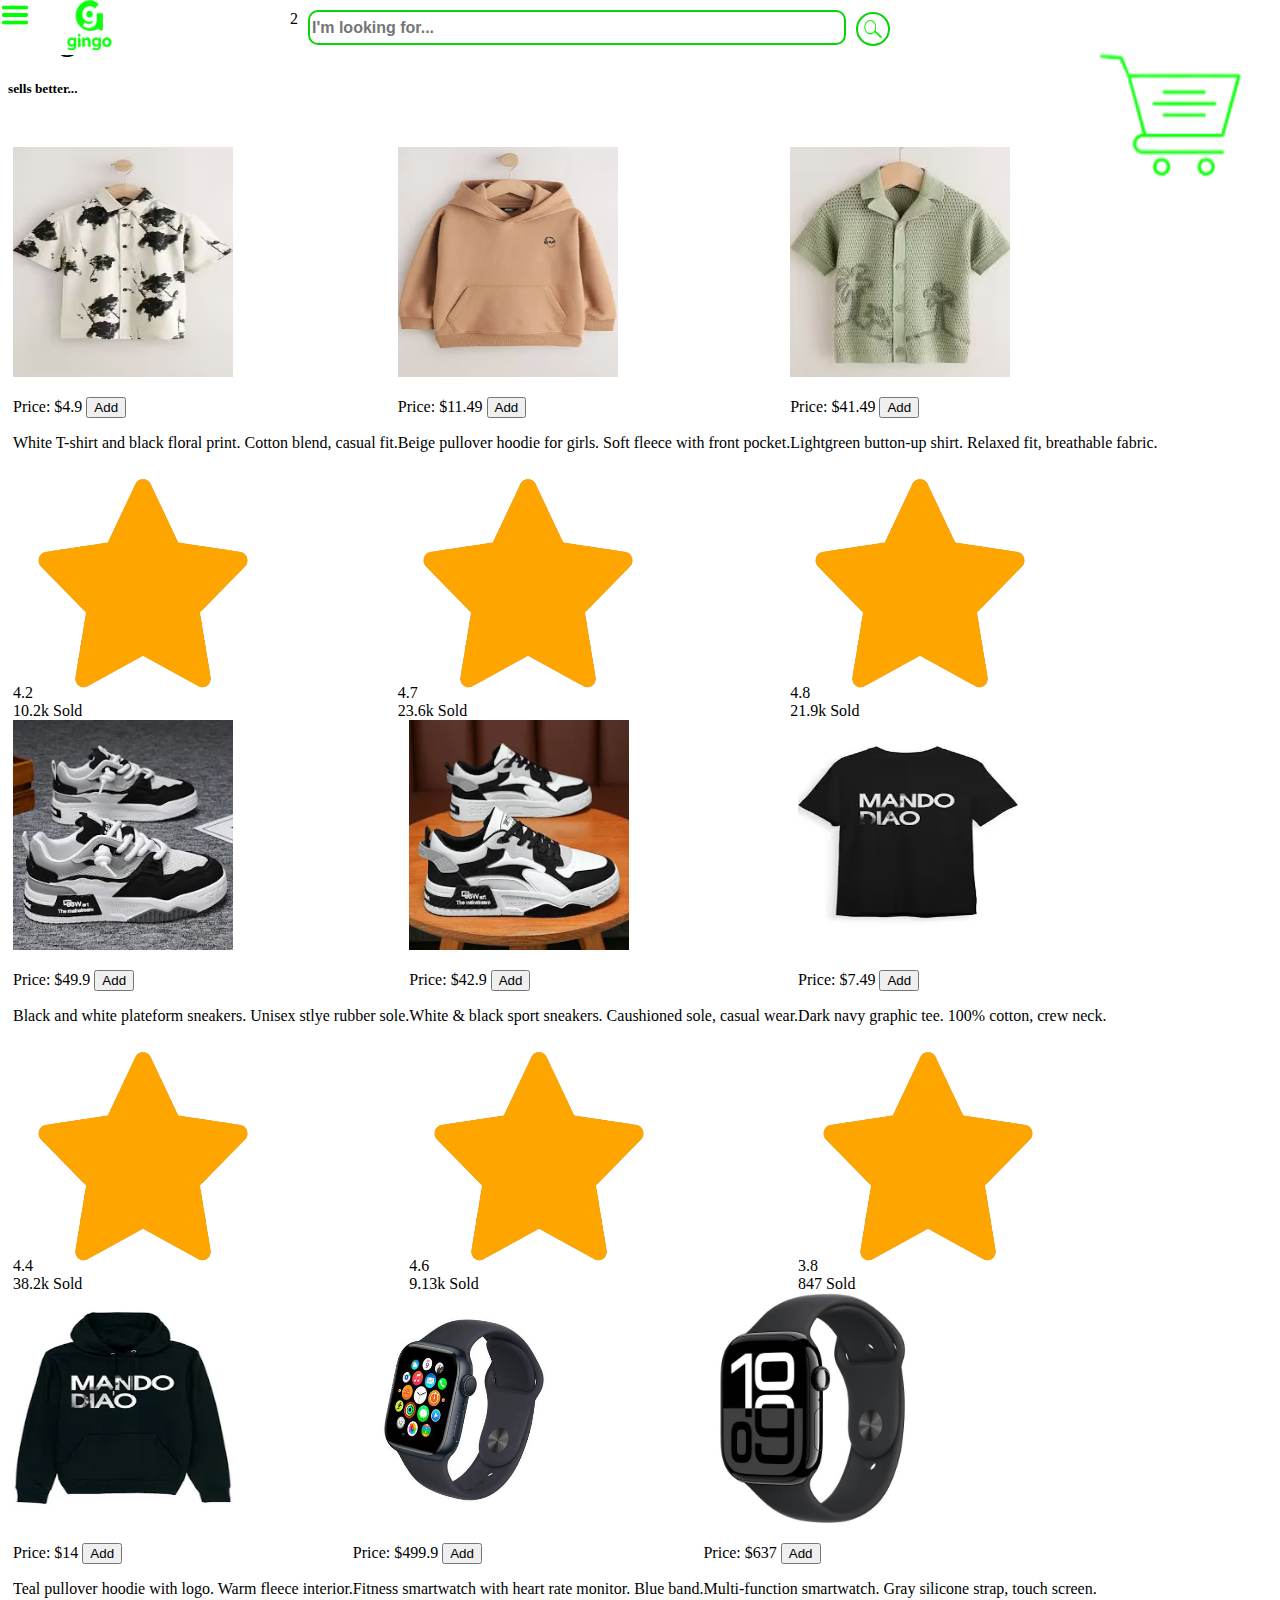
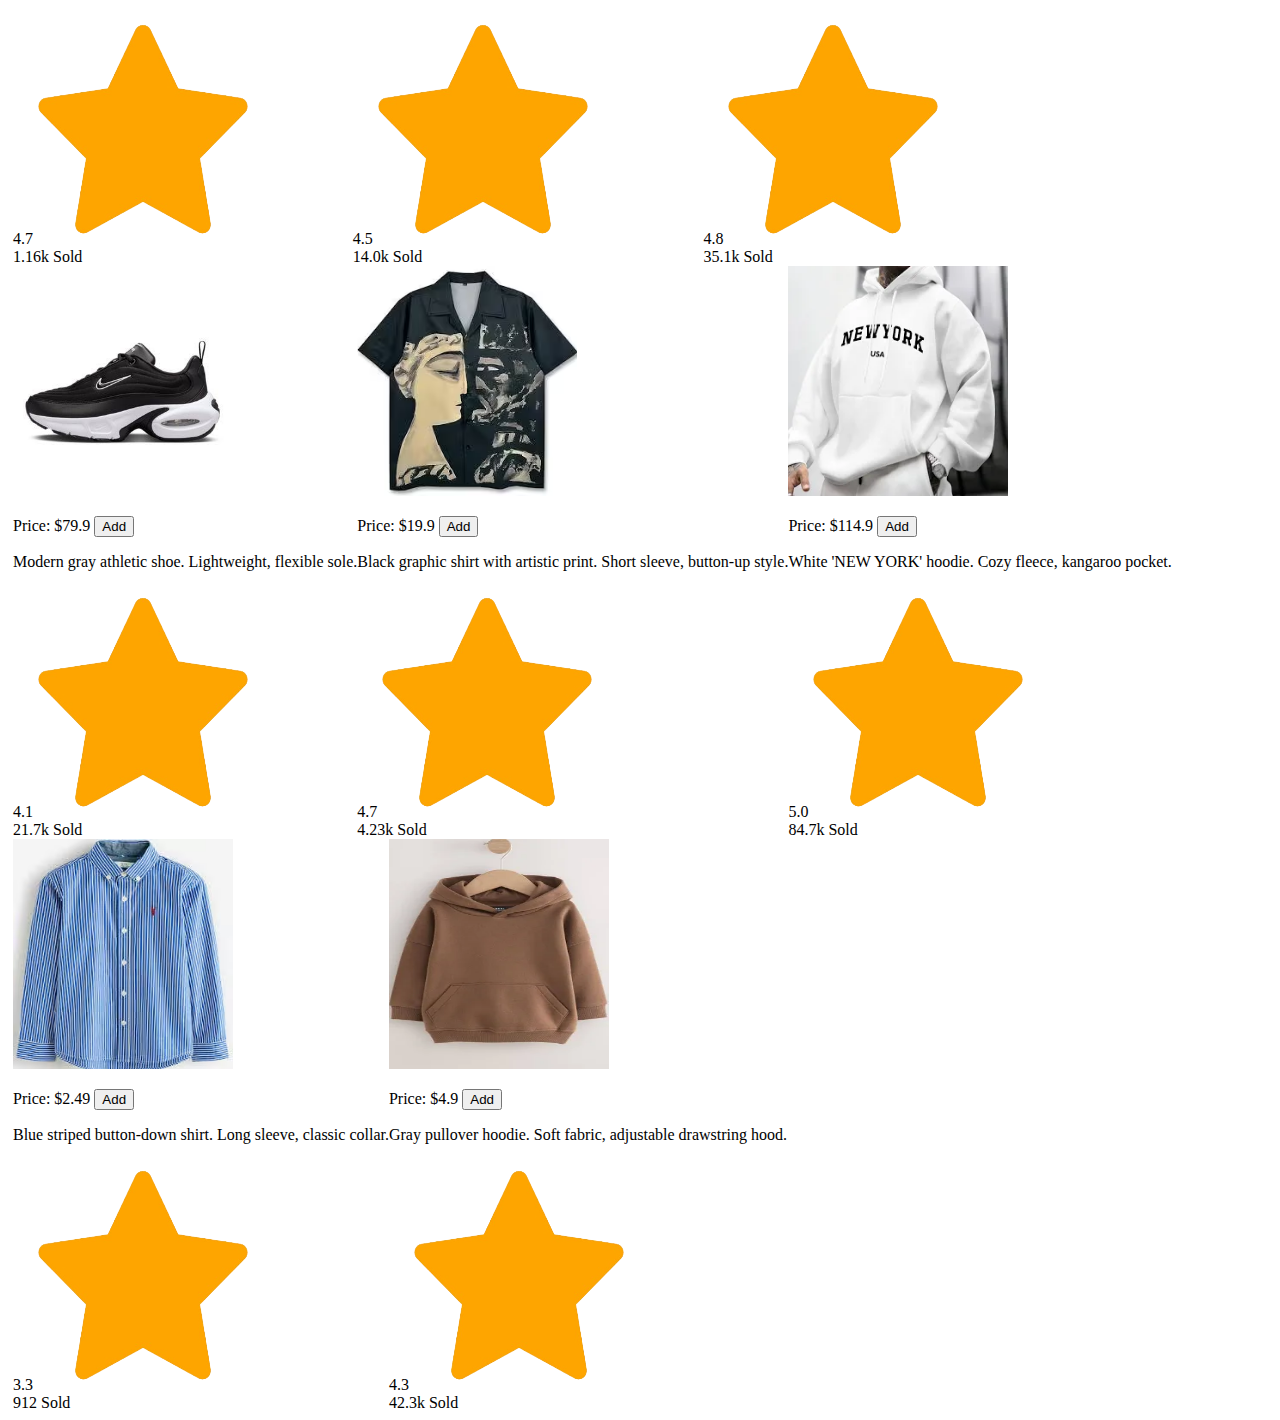
<file: index.html>
<!DOCTYPE html>
<html lang="en">
<head>
    <meta charset="UTF-8">
    <meta name="viewport" content="width=device-width, initial-scale=1.0">
    <title>Shopping site</title>

    <link rel="stylesheet" href="blogStyles/mainBlog.css"/>
</head>
<body>
 <section>
  <div id="profileDiv">
    <img src="photos/menu.png" id="menu"/>
    <ul id="menuDiv">
      <li>Gaming</li>
      <li>Kids & Babies</li>
      <li>Phones/Tablets</li>
      <li>Fashion</li>
      <li>Vechicles</li>
      <li>Animals & Pets</li>
      <li>Agriculture</li>
      <li>Food</li>
      <li>Electronics</li>
    </ul>

    <img src="photos/profile3.png" id="profile"/>
  </div>


  <div id="searchDiv">2
  <input type="search" id="search" placeholder="I'm looking for..."/>
  <img src="photos/searchIcon.png" id="searchIma"/>
</div>
  

<div id="cartDiv">
  <div id="cartText"></div>
  <div><img src="photos/download.png" id="cartIma" /></div>
  <div id="countDiv"></div>
</div> 
 </section>   

<div id="head"><h1 class="gingo">Gingo</h1><h5>sells better...</h5></div>


<div id="display"></div>




<script src="blogScripts/mainBlog.js" type="module"></script> 
</body>

</html>
</file>
<file: blogStyles/mainBlog.css>
body{

}
section{
    display: flex;
    margin-bottom: 20px;
    position: fixed;
    top: 0;
    left: 0;
    right: 0;
    background-color: white;
    height: 55px;
    width: 100vw;
    margin: 0px;
}

#profileDiv{
    margin-bottom: -20px;
    display: flex;
}
#profile{
    height: 50px;
    width: 60px;
    margin-left: 30px;
    filter: grayscale(-100px);

}
#menu{
    height: 30px;
    width: 30px;
}
#menuDiv{
    background-color: white;
    display: none;
    z-index: 9999;
    margin-top: 50px;
    width: 400px;
    position: absolute;
    list-style-type: none;
    padding: 0;
    color: green;
    box-shadow: 0px 2px 4px rgba(0, 0, 0, 0.3);
}

#menuDiv li{
  width: 100%;
  height: 50px;
  margin-top: 0px;
  text-decoration: none;
  font-family:Verdana, Geneva, Tahoma, sans-serif;
  font-weight: bold;
  font-size: 1rem;

}
#menuDiv li:hover{
  
    background-color: lightgray;

}
#searchDiv{
   margin: 0 auto;
   margin-top: 10px;
   margin-bottom: 20px;
   width: 600px;
   height: 35px;
   border-radius: 10px;
   display: flex;
   background-color: white;

}
#search{
   font-size: 16px;
    outline: none;
    width: 550px;
    height: 35px;
    margin-left: 10px;
    border-radius: 10px;
    border: 2px solid rgb(7, 213, 7);
    font-weight: bold;
    color: #333;
    
    
}
#searchIma{
    height: 30px;
    width: 30px;
    margin-top: 2px;
    border: 2px solid rgb(7, 213, 7);
    margin-left: 10px;
    border-radius: 20px;
}

#search::placeholder{
   margin-left: 10px;
   font-size: 16px;
}

#display{
    display: flex;
    flex-wrap: wrap;
    margin-top: 50px;
    margin-left: 5px;
}
img{
    height: 230px;
    width: 220px;

body{

}
section{
    display: flex;
    margin-bottom: 20px;
    position: fixed;
    top: 0;
    left: 0;
    right: 0;
    background-color: white;
    height: 55px;
    width: 100vw;
    margin: 0px;
}

#profileDiv{
    margin-bottom: -20px;
    display: flex;
}
#profile{
    height: 50px;
    width: 60px;
    margin-left: 30px;
    filter: grayscale(-100px);

}
#menu{
    height: 30px;
    width: 30px;
}
#menuDiv{
    background-color: white;
    display: none;

}

#childDiv{
    height: 430px;
    margin-right: 50px;
    margin-top: 10px;
    width: 220px;
    
    
}
#childDiv:hover{
    box-shadow: 0px 2px 4px rgba(0, 0, 0, 0.4);
}
#childDiv:hover{
    background-color: whitesmoke;
}
#rating{
    height: 13px;
    width: 16px;
}
#desPage{
    height: 50px;
    font-size: 15px;
    font-family: 'Segoe UI', Tahoma, Geneva, Verdana, sans-serif;
}

#ratingPage{
    height: 30px;
    font-weight: 700;
    margin-left: 3px;
    display: flex;
    margin-top: 40px;
}
#pricePage{
    font-weight: 900;
}
.btn{
    background-color: rgb(7, 213, 7);
    border: none;
    padding: 5px 5px;
    font-weight: 900;
    padding-top: 7px 7px;
    color: white;
    margin-left: 50px;
    text-align: center;
    border-radius: 5px;
}
#span{
    margin-left: 80px;
    font-weight: 540;
    background-color: whitesmoke;
    width: 60px;
    height: 50px;
    text-align: center;
    margin-top: -15px;
    border-radius: 5px;
}
#countDiv{
    color: white;
    font-weight: bold;
    background-color: rgb(7, 213, 7);
    width: 30px;
    text-align: center;
    height: 30px;
    margin-left: -5px;
    border-radius: 40px;
}
#cartDiv{
    display: flex;
    margin-bottom: -30px;
    width: 180px;
}
#cartText{
    width: 110px;
    height: 20px;
    margin-bottom: 20px;
    margin-right: -5px;

}
.cText{
    width: 110px;
    box-shadow: 0px 2px 4px rgba(0, 0, 0, 0.3);
    font-weight: 700;
    color: white;
    font-size: 12px;
    background-color: rgb(7,213,7);
    height: 20px;
    border-radius: 20px;
    border-bottom-right-radius: 0px;
    text-align: center;
    font-family:Cambria, Cochin, Georgia, Times, 'Times New Roman', serif;
    
}

#cartIma{
    height: 40px;
    width: 40px;
    filter: brightness(100%) grayscale(-250%);
    

}

#overlay{
    left: 0;
    right: 0;
    top: 50;
    z-index: 9999;
    display: none;
    background-color: whitesmoke;
    height: 100%;
    width: 100vw;
    position: absolute;
}

#storeDiv{
    height: 100px;
    width: 100px;
}
#childOverlay{
    display: flex;
}
#image_page{
    height: 50px;
    width: 50px;
}







@media (max-width: 768px) {

body{
    background-color: rgb(7, 213, 7);
}    

section{
    position: fixed;
    top: 0;
    left: 0;
    right: 0;
    flex-direction: column;
    height: 180px;
    margin: 0;
    padding: 0;
    font-size: 1rem;
    line-height: 1.5;
}



#display{
    margin-top: 200px;
    flex-direction: column;
    width: 100%;
    
}
#childDiv{
    margin: 0 auto;
    width: 80%;
    margin-bottom: 20px;
    background-color: white;
}

img{
    width: 68%;
    max-width: 250px;
    margin:auto;
    display: block;
    margin-top: 10px;
}

#searchDiv{
    margin-top: 25px;
    width: 90%;
}

#search{
    width: 90%;
    margin-right: none;
}

#searchIma{
    
}
#menuDiv{
    width: 100%;
    margin-top: 150px;
    font-size: 1rem;
    box-shadow: none;
}

#line{
    width: 68%;
    max-width: 250px;
    margin: auto;
    display: block;
    margin-top: 10px;
}

#rating{
    
}
#desPage{
}

#ratingPage{
    
}
#pricePage{
  display: flex;
  justify-content: space-between;
  align-items: center;
  width: 100%;
}
#span{
  display: flex;
  justify-content: space-between;
  align-items: center;
  width: 100%;
}
}
</file>
